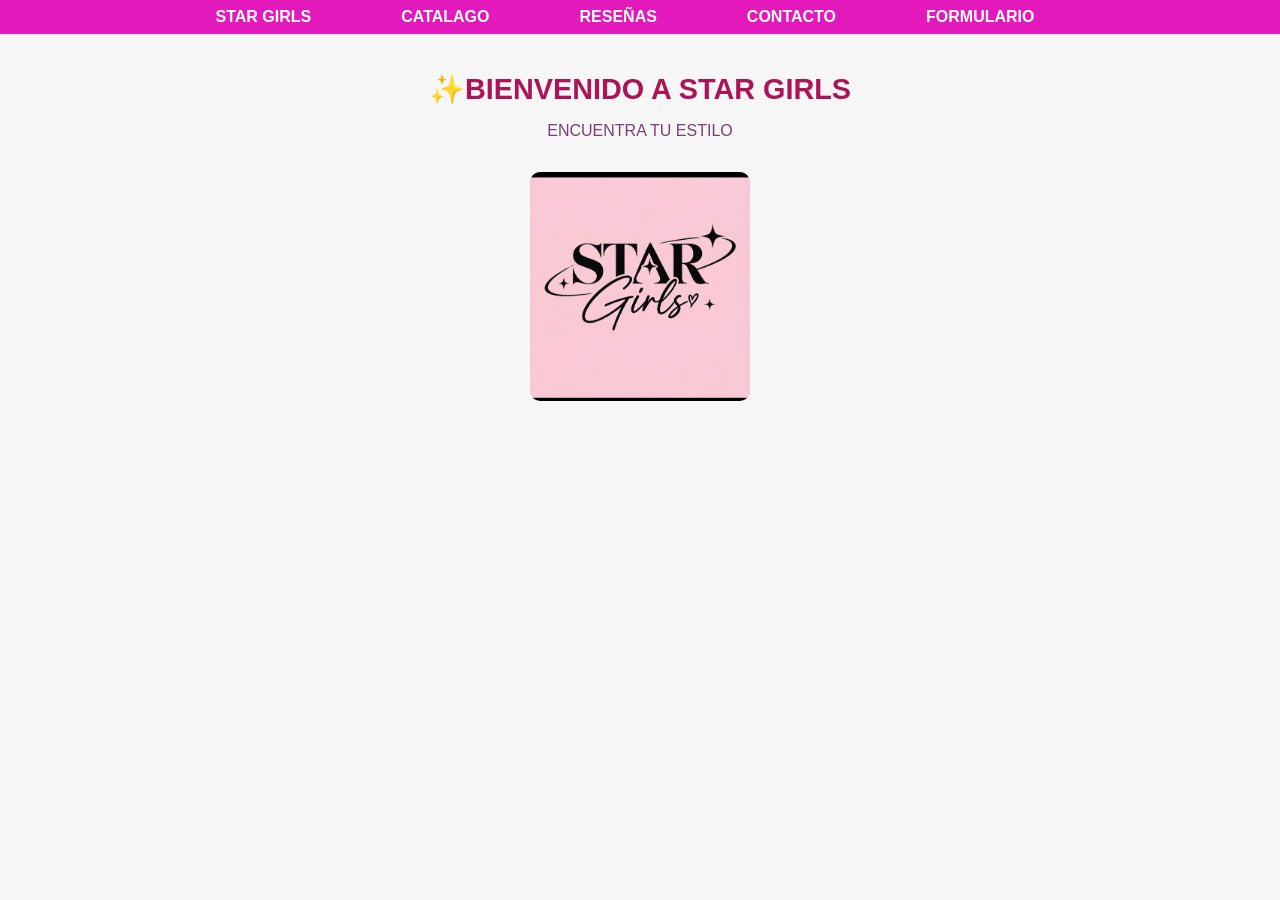
<file: pareja_2parcial/index.html>
<!DOCTYPE html>
<html lang="en">
<head>
    <meta charset="UTF-8">
    <meta name="viewport" content="width=device-width, initial-scale=1.0">
    <title>mi-pagina-web</title>
<link rel="stylesheet" href="estile.css">
    <center>
        <div class="navbar">
            <ul>
                <li><a href="index.html">STAR GIRLS</a><li></li>
                <li><a href="catalogo.html">CATALAGO</a><li></li>
                <li><a href="reseñas.html">RESEÑAS</a><li></li>
                <li><a href="contacto.html">CONTACTO</a><li></li>
                <li><a href="formulario.html">FORMULARIO</a><li></li>  
            </ul>
        </div><br>
    </center>
</head>
<body>
    <center>
        <div class="contenedor">
        <header class="cabecera">
            <h1>✨BIENVENIDO A STAR GIRLS</h1>
            <p>ENCUENTRA TU ESTILO</p>
        </header>
        <div class="galeria"><img src="img32.jpeg" class="estilo1"></div><br><br>
</center>
</body>
</html>
</file>
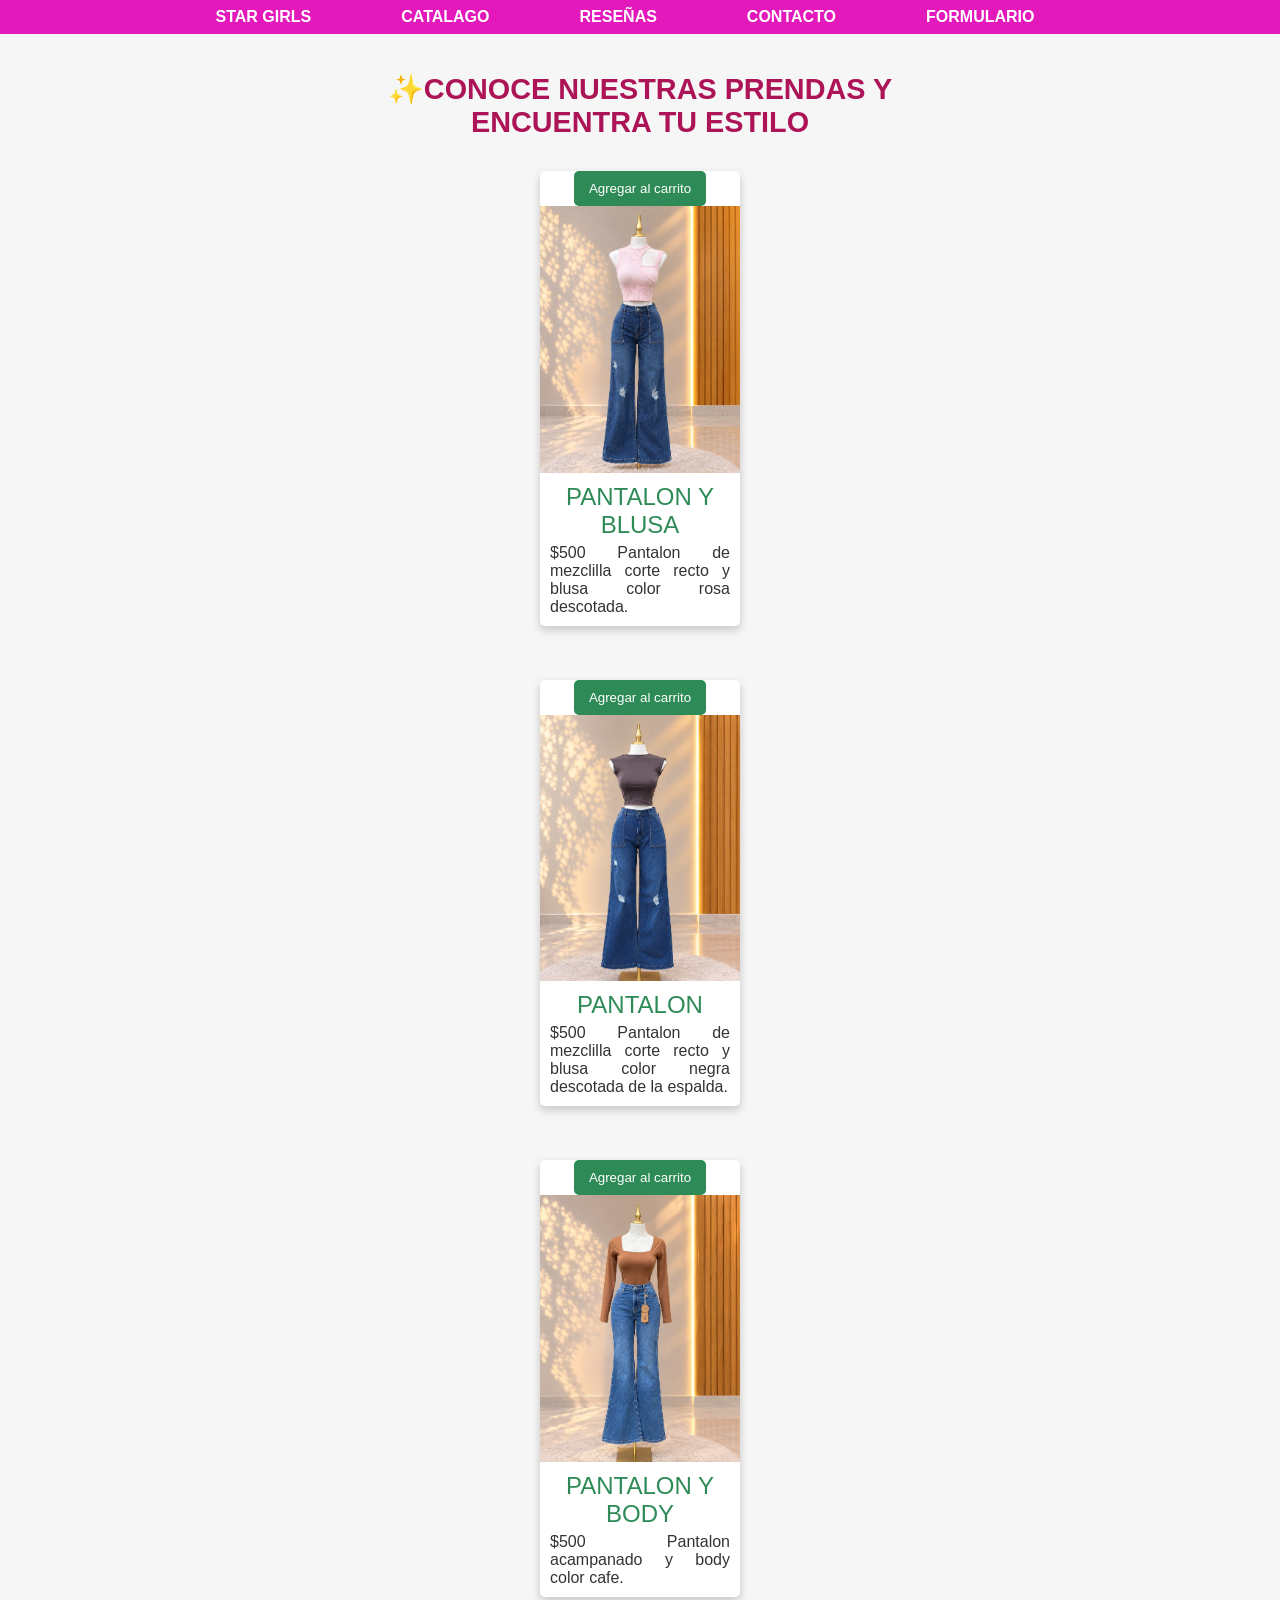
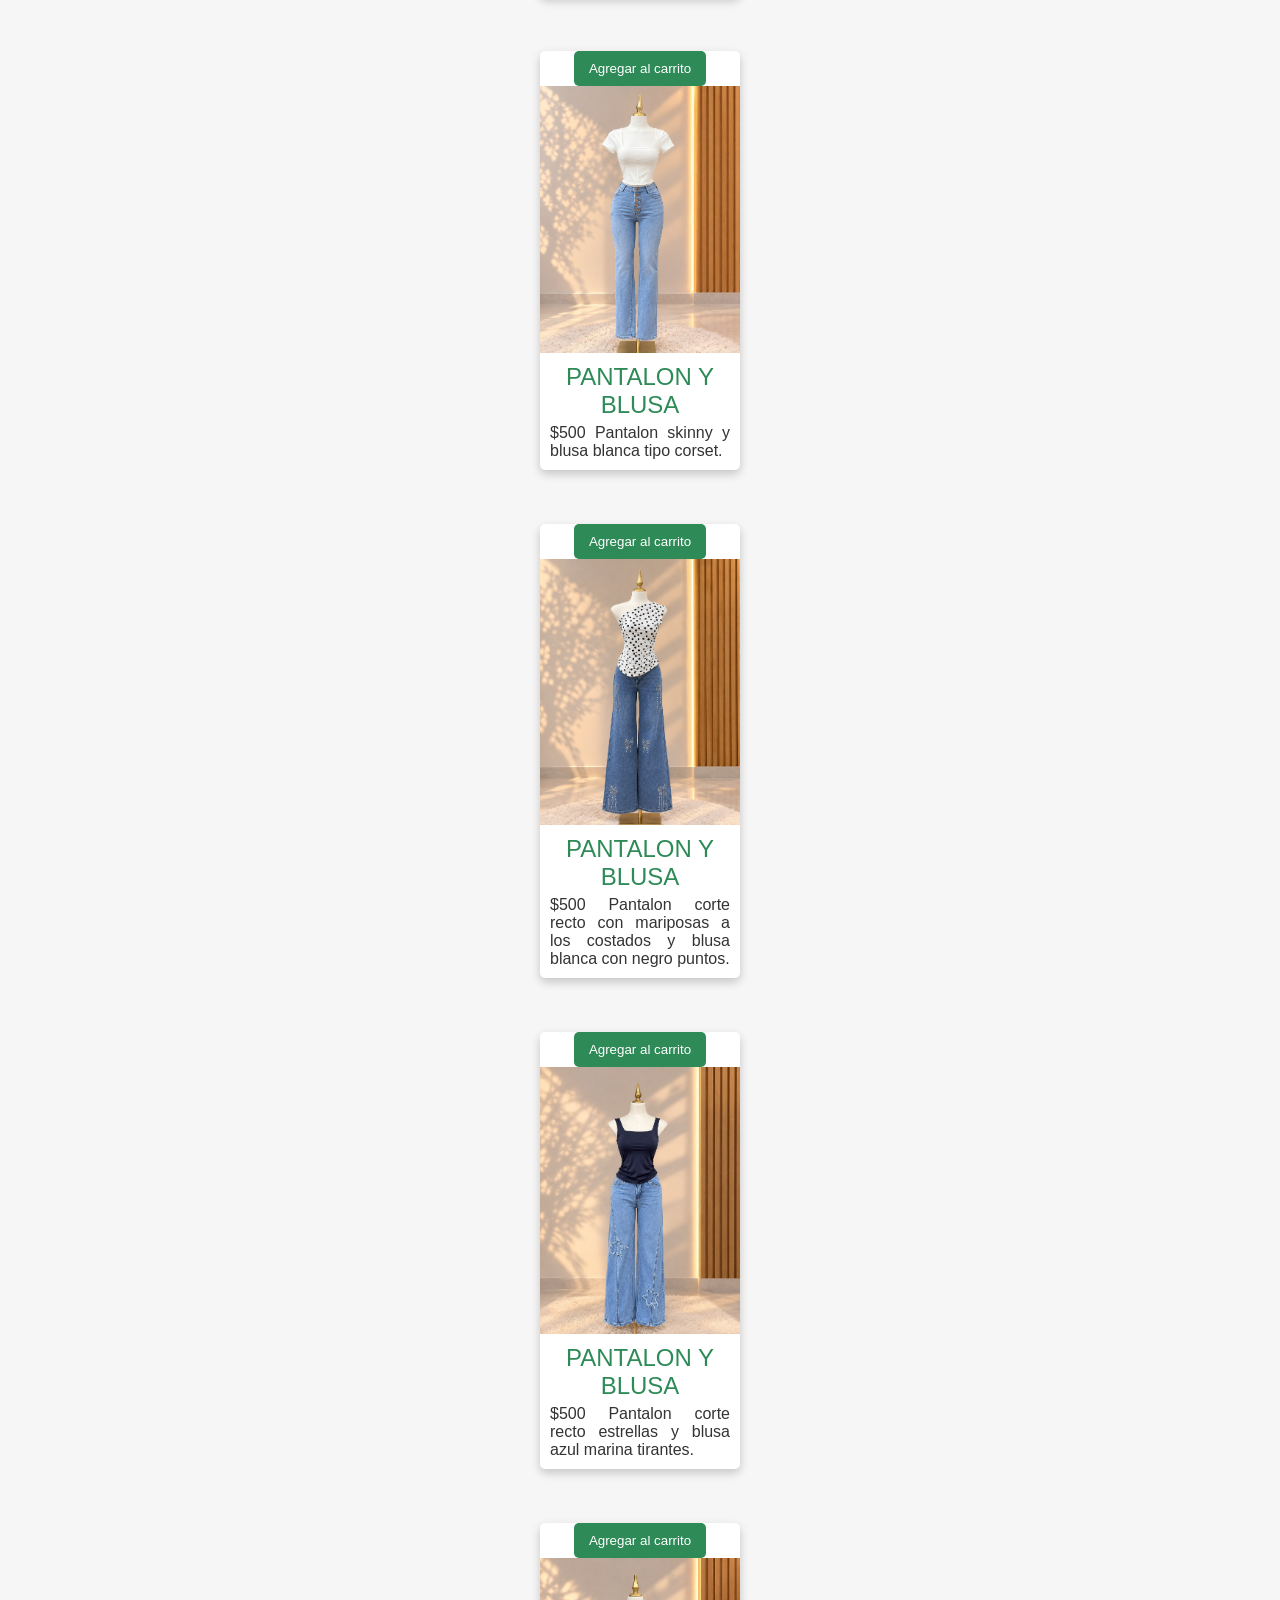
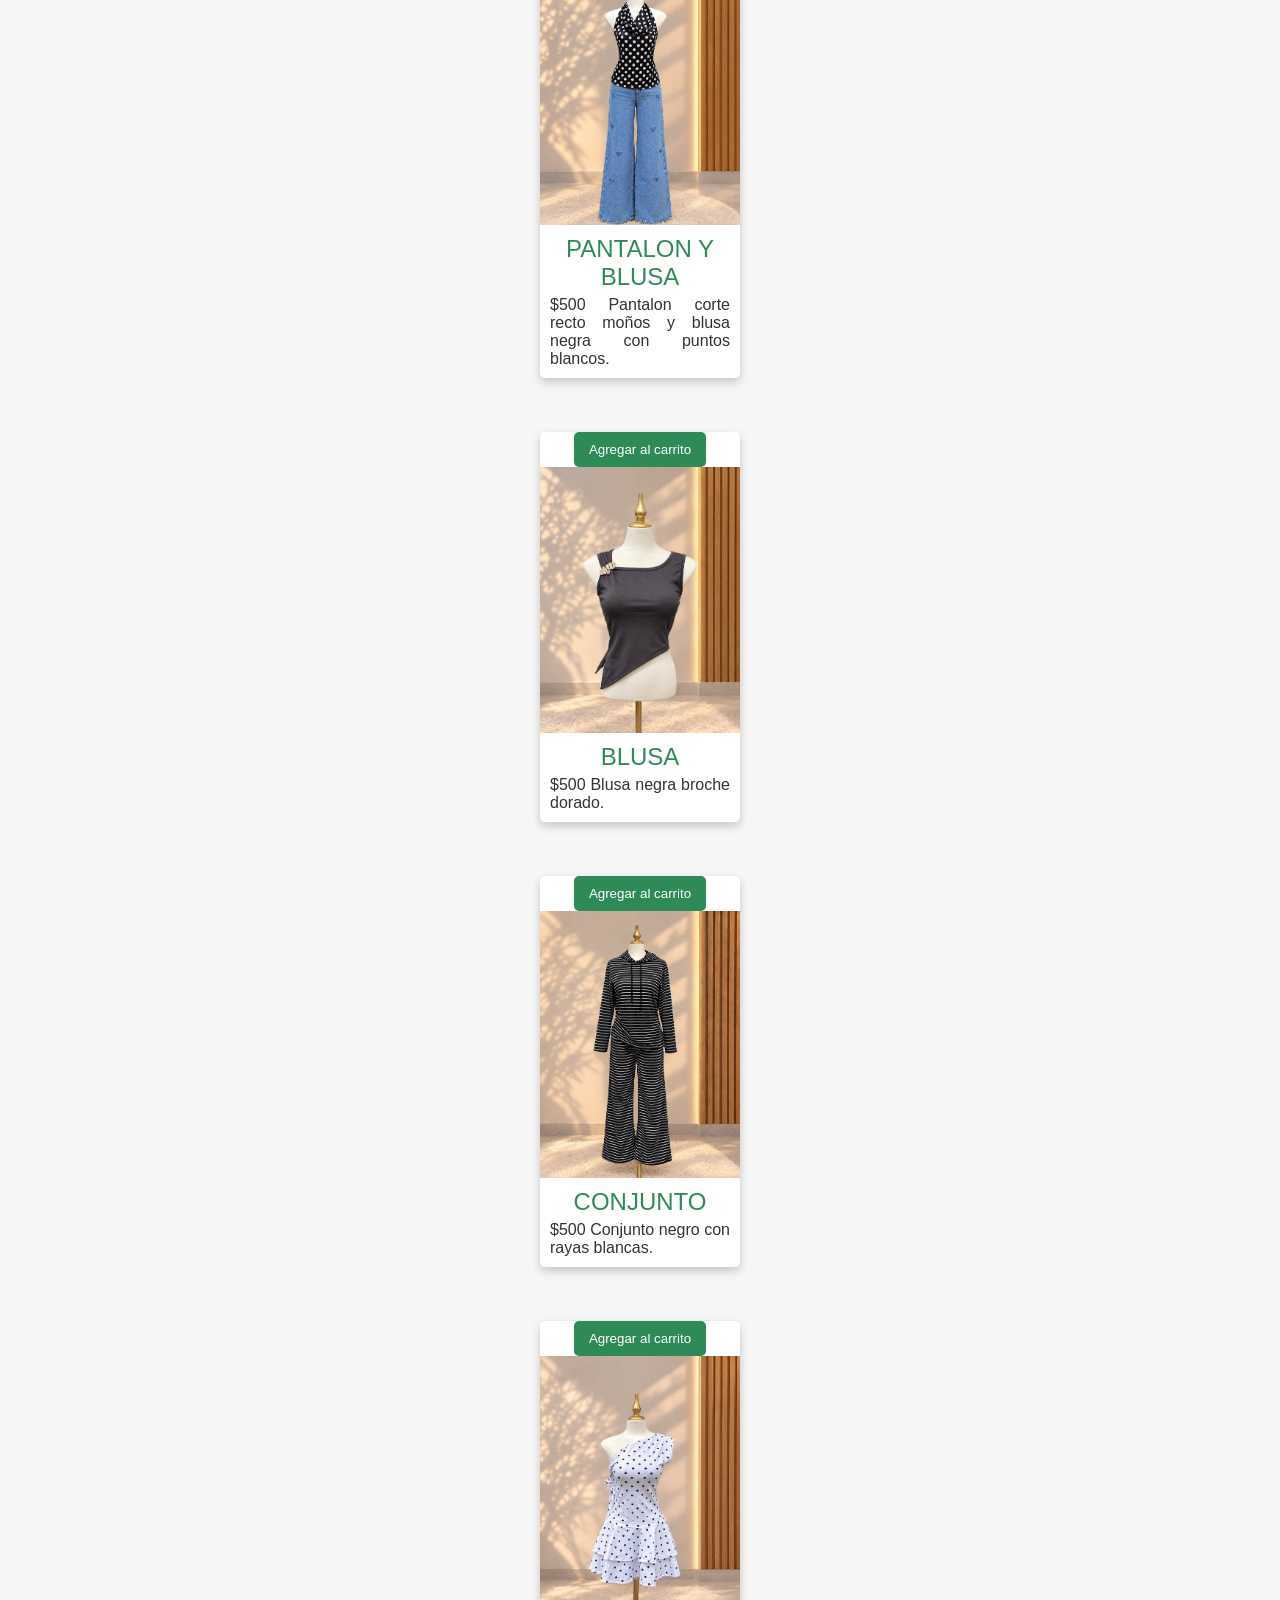
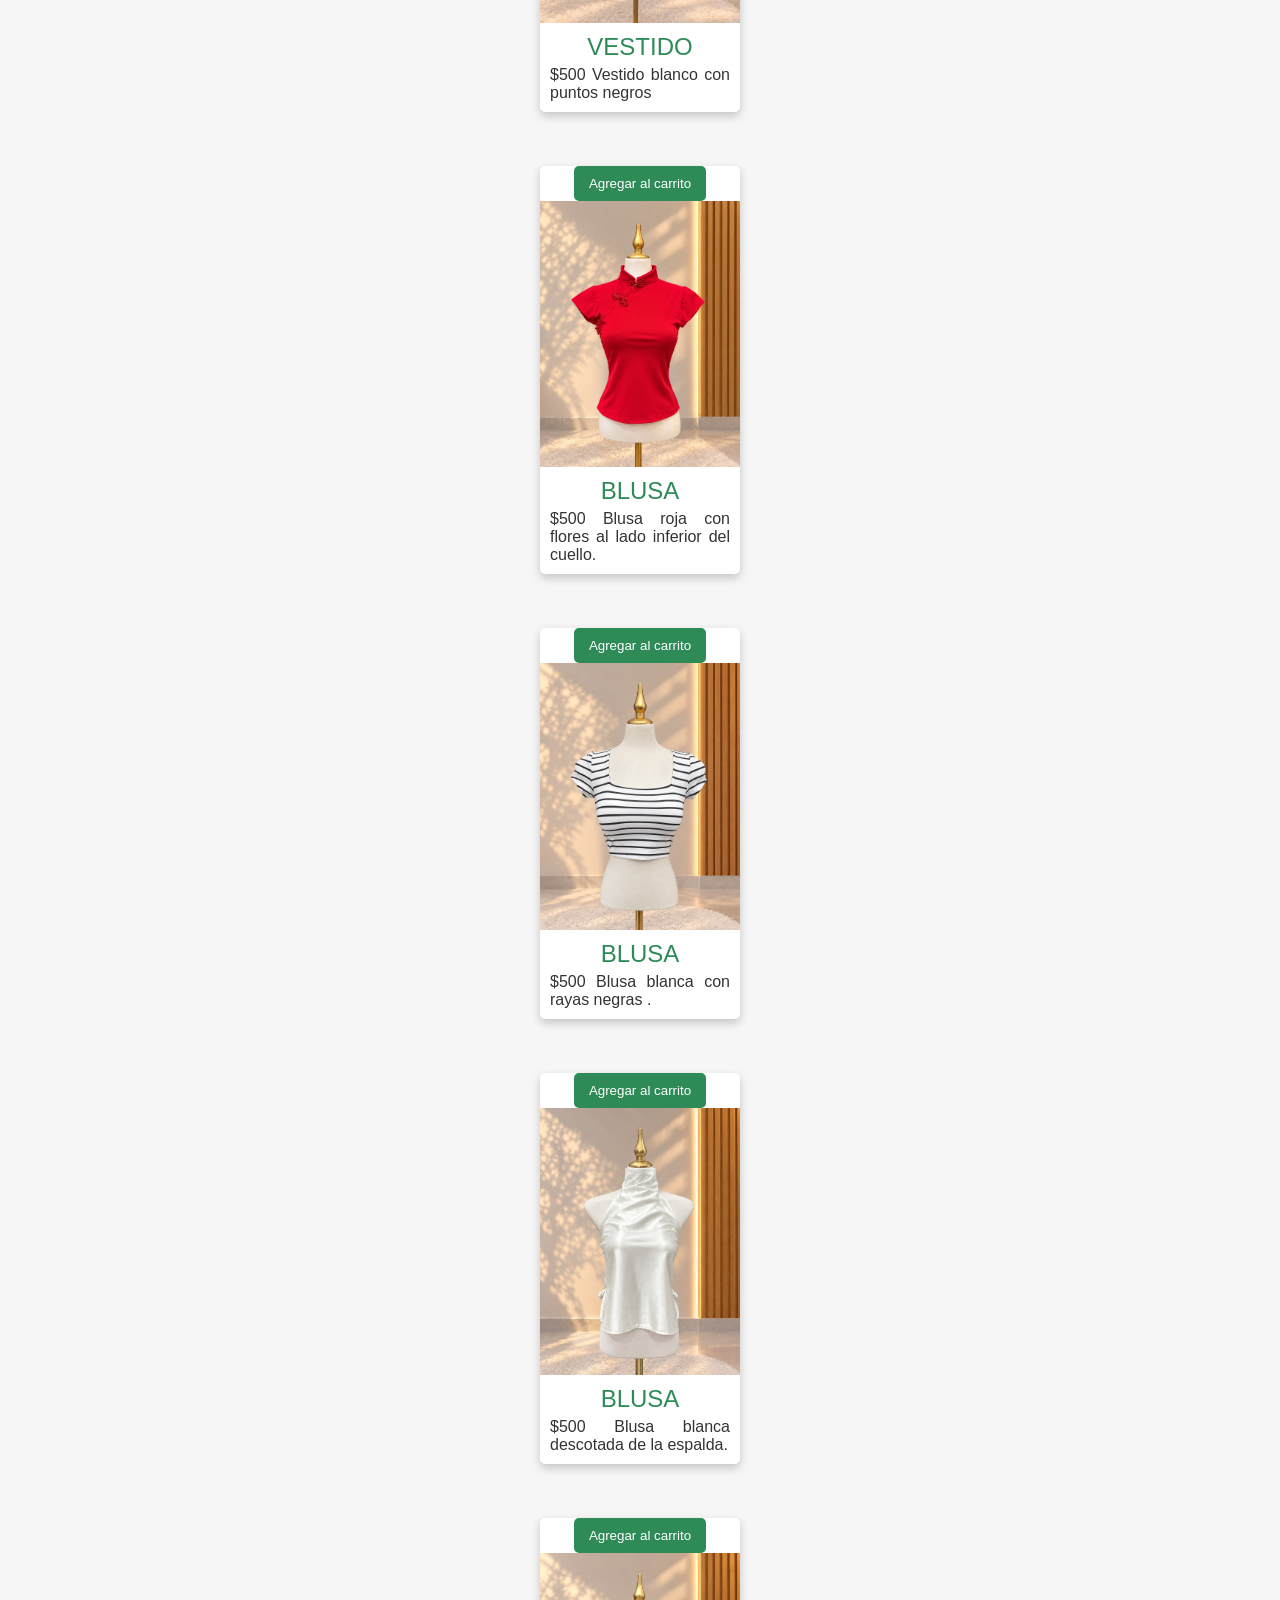
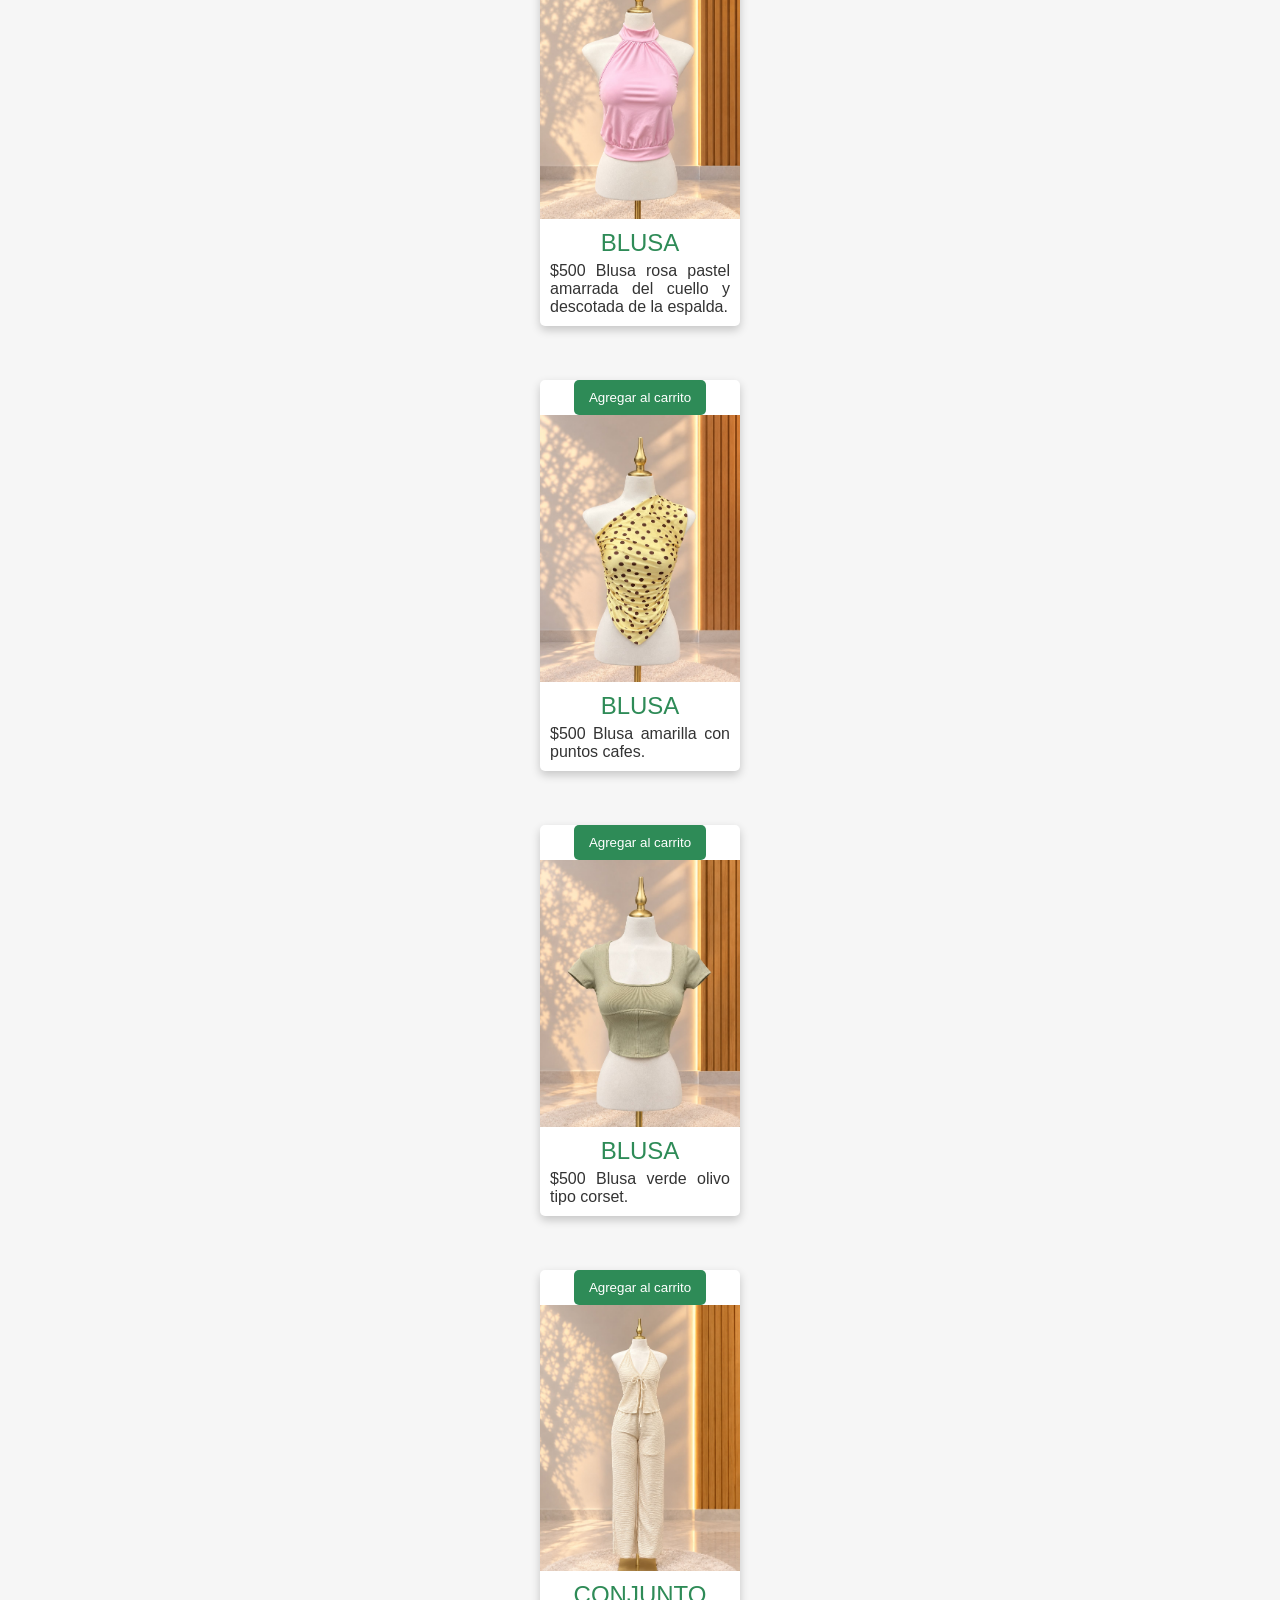
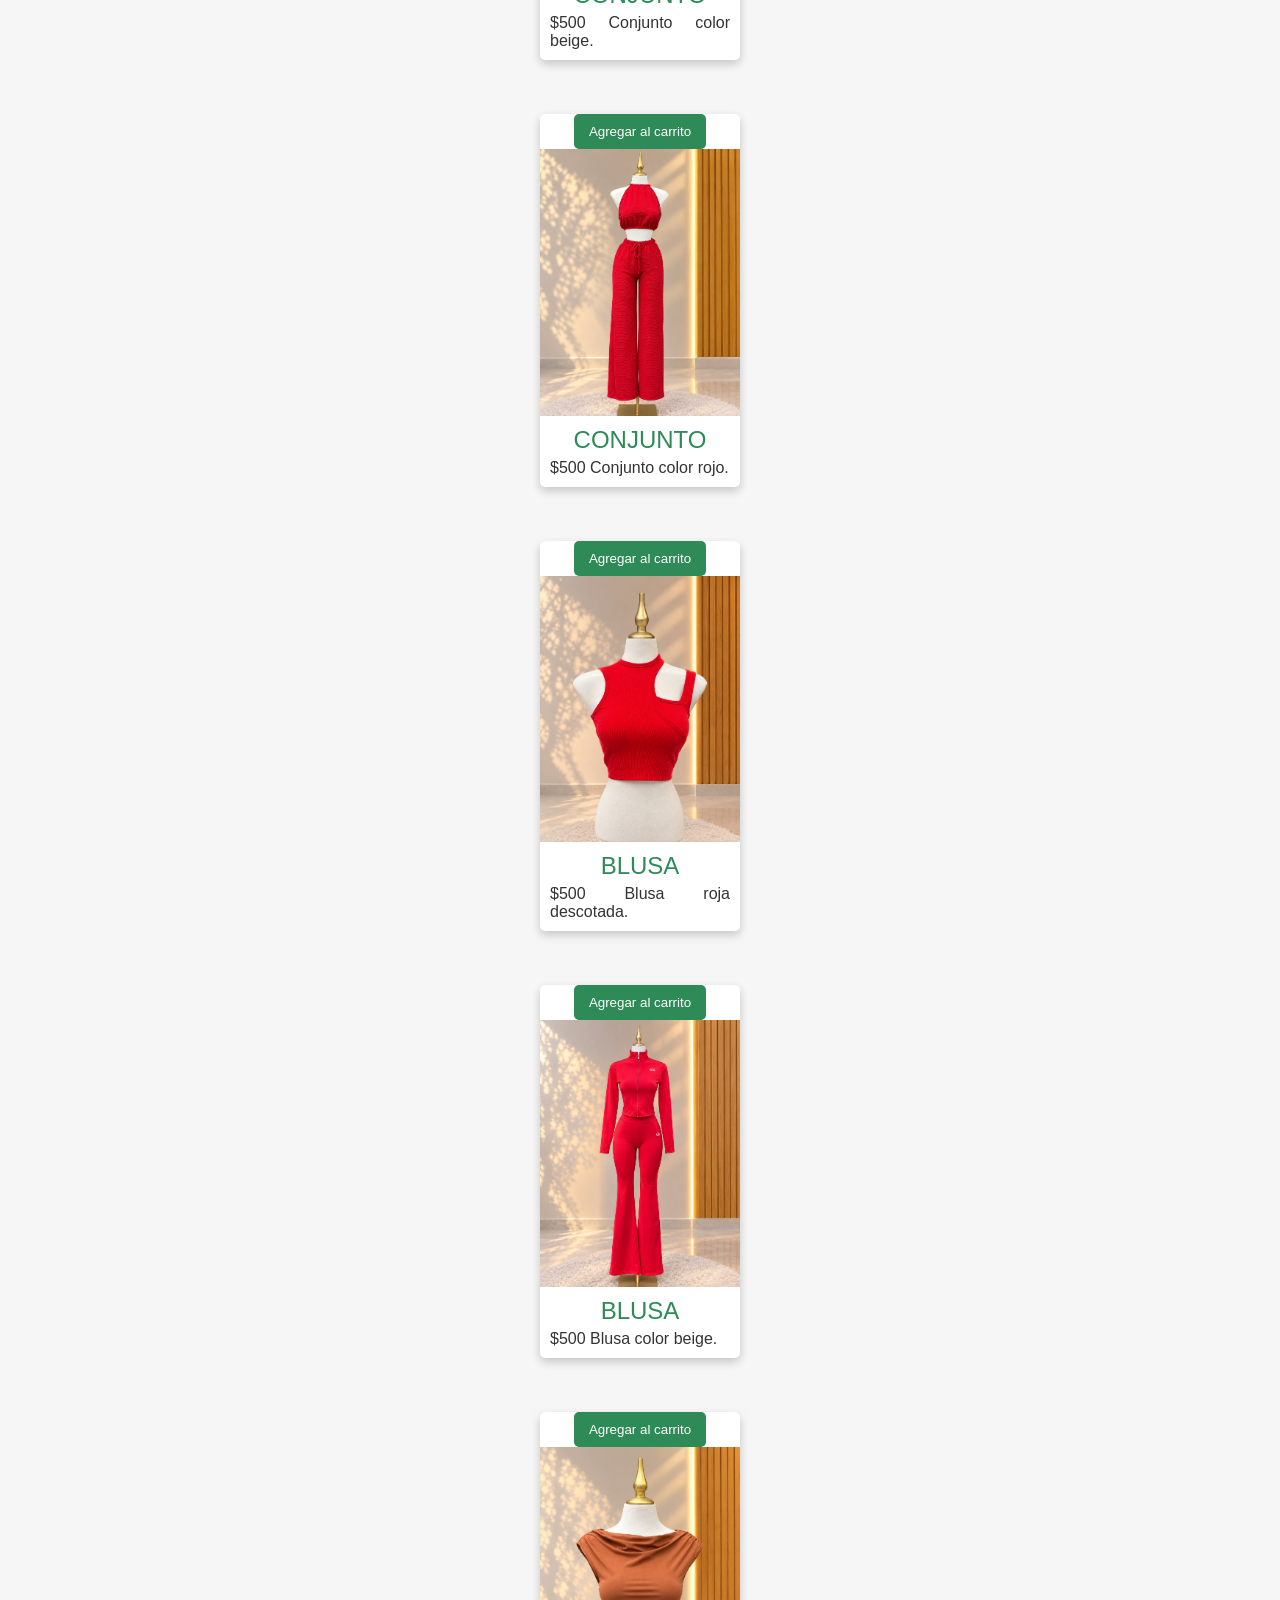
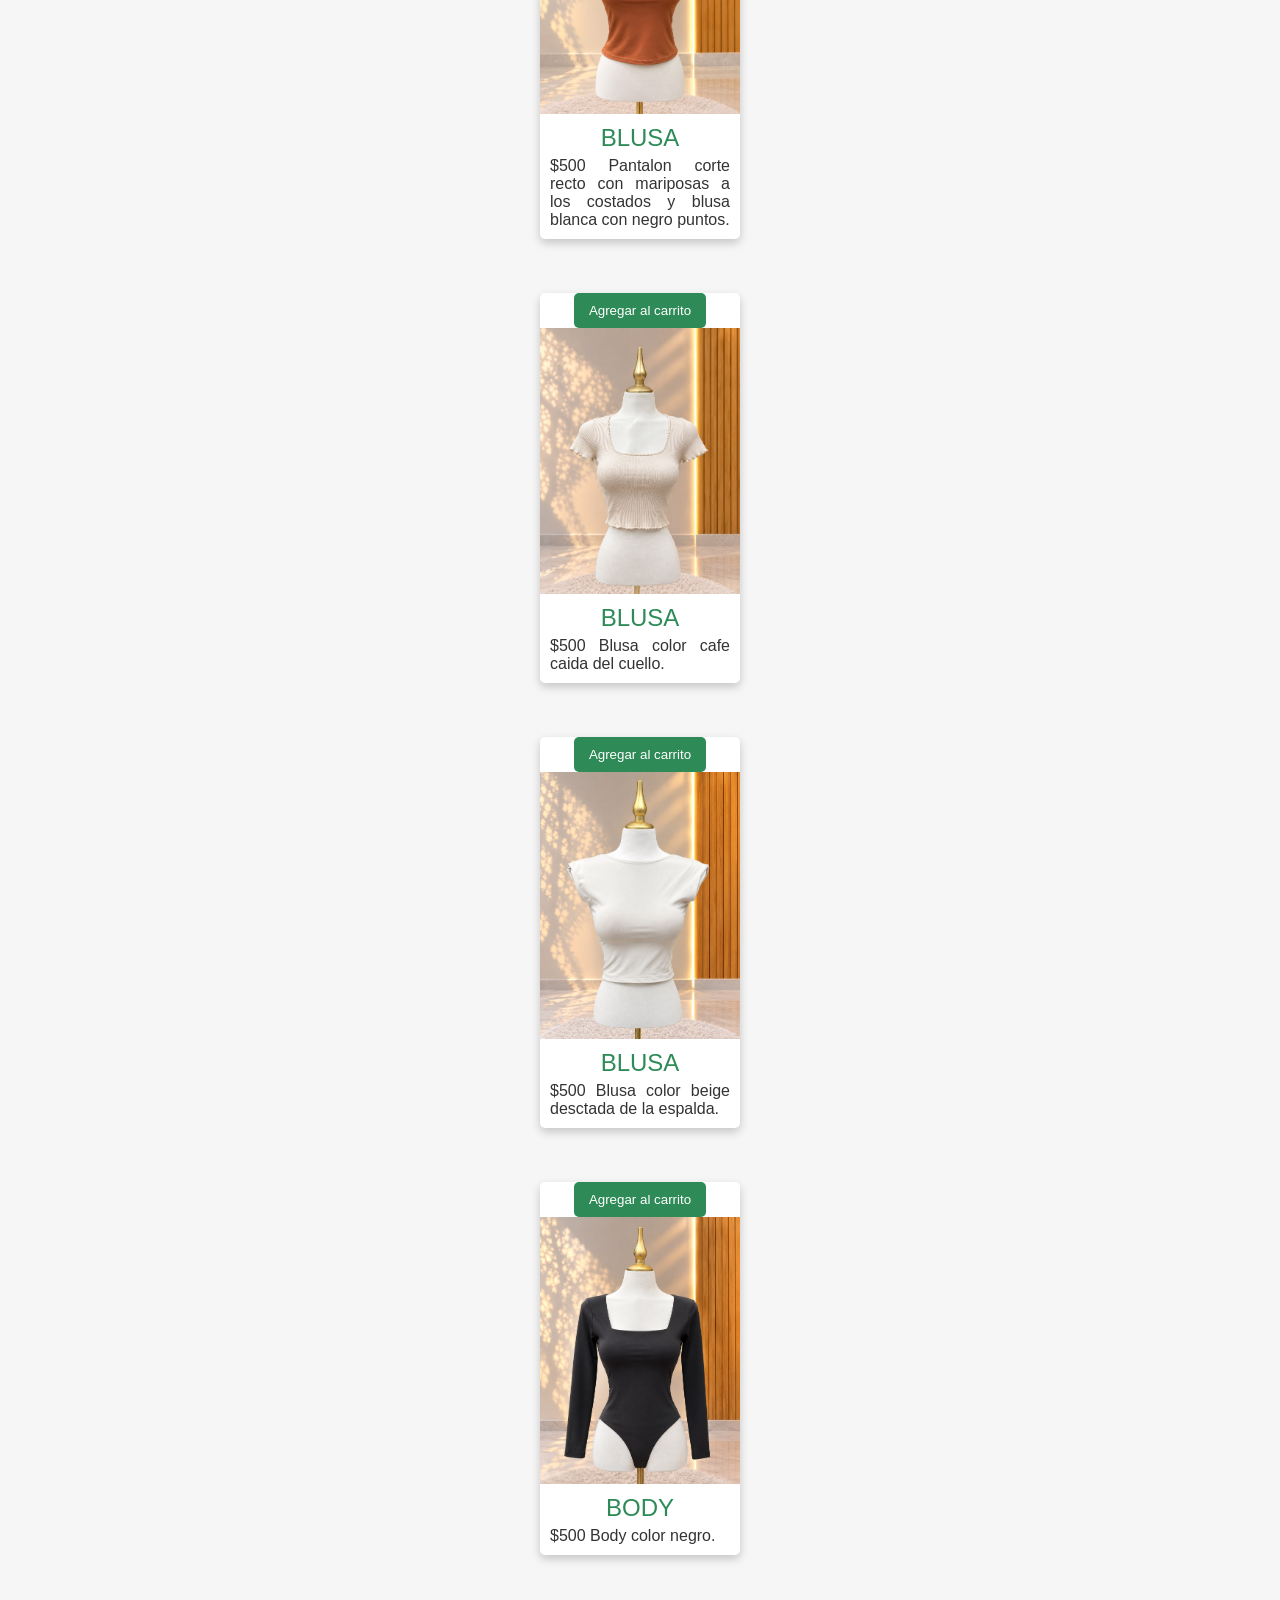
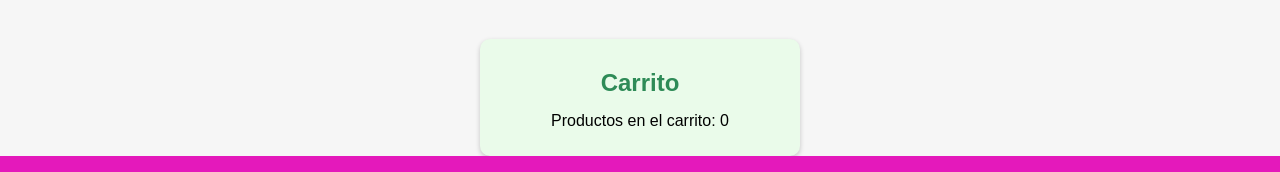
<file: pareja_2parcial/catalogo.html>
<!DOCTYPE html>
<html lang="en">
<head>
    <meta charset="UTF-8">
    <meta name="viewport" content="width=device-width, initial-scale=1.0">
    <title>Document</title>
    <link rel="stylesheet" href="estile.css">
    <center>
        <div class="navbar">
            <ul>
                <li><a href="index.html">STAR GIRLS</a><li></li>
                <li><a href="catalogo.html">CATALAGO</a><li></li>
                <li><a href="reseñas.html">RESEÑAS</a><li></li>
                <li><a href="contacto.html">CONTACTO</a><li></li>
                <li><a href="formulario.html">FORMULARIO</a><li></li>  
            </ul>
        </div><br>
    </center>
</head> 
<body>
    <center>
        <div class="contenedor">
        <header class="cabecera">
            <h1>✨CONOCE NUESTRAS PRENDAS Y ENCUENTRA TU ESTILO</h1>
        </header>
    <div class="card">
    <button class="boton" onclick="agregarAlCarrito('PANTALON Y BLUSA')">Agregar al carrito</button>
    <img src="img1.jpeg" width="100px" height="100px">
    <div class="card-content">
      <div class="card-title">PANTALON Y BLUSA</div>
      <div class="card-description">
        $500
        Pantalon de mezclilla corte recto y blusa color rosa descotada.
      </div>
    </div>
  </div>
  <br><br><br>
  <div class="card">
    <button class="boton" onclick="agregarAlCarrito('PANTALON')">Agregar al carrito</button>
    <img src="img2.jpeg" width="100px" height="100px">
    <div class="card-content">
      <div class="card-title">PANTALON</div>
      <div class="card-description">
        $500
        Pantalon de mezclilla corte recto y blusa color negra descotada de la espalda.
      </div>
    </div>
  </div>
  <br><br><br>
  <div class="card">
    <button class="boton" onclick="agregarAlCarrito('PANTALON Y BODY')">Agregar al carrito</button>
    <img src="img3.jpeg" width="100px" height="100px">
    <div class="card-content">
      <div class="card-title">PANTALON Y BODY</div>
      <div class="card-description">
        $500
         Pantalon acampanado y body color cafe.
      </div>
    </div>
  </div>
  <br><br><br>
  <div class="card">
    <button class="boton" onclick="agregarAlCarrito('PANTALON Y BLUSA')">Agregar al carrito</button>
    <img src="img4.jpeg" width="100px" height="100px">
    <div class="card-content">
      <div class="card-title">PANTALON Y BLUSA</div>
      <div class="card-description">
        $500
       Pantalon skinny y blusa blanca tipo corset.
      </div>
    </div>
  </div>
  <br><br><br> 
  <div class="card">
    <button class="boton" onclick="agregarAlCarrito('PANTALON Y BLUSA')">Agregar al carrito</button>
    <img src="img5.jpeg" width="100px" height="100px">
    <div class="card-content">
      <div class="card-title">PANTALON Y BLUSA</div>
      <div class="card-description">
        $500
        Pantalon corte recto con mariposas a los costados y blusa blanca con negro puntos.
      </div>
    </div>
  </div>
  <br><br><br>
  <div class="card">
    <button class="boton" onclick="agregarAlCarrito('PANTALON Y BLUSA')">Agregar al carrito</button>
    <img src="img6.jpeg" width="100px" height="100px">
    <div class="card-content">
      <div class="card-title">PANTALON Y BLUSA</div>
      <div class="card-description">
        $500
        Pantalon corte recto estrellas y blusa azul marina tirantes.
      </div>
    </div>
  </div>
  <br><br><br>  
  <div class="card">
    <button class="boton" onclick="agregarAlCarrito('PANTALON Y BLUSA')">Agregar al carrito</button>
    <img src="img7.jpeg" width="100px" height="100px">
    <div class="card-content">
      <div class="card-title">PANTALON Y BLUSA</div>
      <div class="card-description">
        $500
        Pantalon corte recto moños y blusa negra con puntos blancos.
      </div>
    </div>
  </div>
  <br><br><br>  
  <div class="card">
    <button class="boton" onclick="agregarAlCarrito('BLUSA')">Agregar al carrito</button>
    <img src="img8.jpeg" width="100px" height="100px">
    <div class="card-content">
      <div class="card-title">BLUSA</div>
      <div class="card-description">
        $500
        Blusa negra broche dorado.
      </div>
    </div>
  </div>
  <br><br><br>  
  <div class="card">
    <button class="boton" onclick="agregarAlCarrito('CONJUNTO')">Agregar al carrito</button>
    <img src="img9.jpeg" width="100px" height="100px">
    <div class="card-content">
      <div class="card-title">CONJUNTO</div>
      <div class="card-description">
        $500
        Conjunto negro con rayas blancas.
      </div>
    </div>
  </div>
  <br><br><br>  
  <div class="card">
    <button class="boton" onclick="agregarAlCarrito('VESTIDO')">Agregar al carrito</button>
    <img src="img10.jpeg" width="100px" height="100px">
    <div class="card-content">
      <div class="card-title">VESTIDO</div>
      <div class="card-description">
        $500
        Vestido blanco con puntos negros
      </div>
    </div>
  </div>
  <br><br><br>  
  <div class="card">
    <button class="boton" onclick="agregarAlCarrito('BLUSA')">Agregar al carrito</button>
    <img src="img11.jpeg" width="100px" height="100px">
    <div class="card-content">
      <div class="card-title">BLUSA</div>
      <div class="card-description">
        $500
        Blusa roja con flores al lado inferior del cuello.
      </div>
    </div>
  </div>
  <br><br><br>  
  <div class="card">
    <button class="boton" onclick="agregarAlCarrito('BLUSA')">Agregar al carrito</button>
    <img src="img12.jpeg" width="100px" height="100px">
    <div class="card-content">
      <div class="card-title">BLUSA</div>
      <div class="card-description">
        $500
        Blusa blanca con rayas negras .
      </div>
    </div>
  </div>
  <br><br><br>  
  <div class="card">
    <button class="boton" onclick="agregarAlCarrito('BLUSA')">Agregar al carrito</button>
    <img src="img13.jpeg" width="100px" height="100px">
    <div class="card-content">
      <div class="card-title">BLUSA</div>
      <div class="card-description">
        $500
        Blusa blanca descotada de la espalda.
      </div>
    </div>
  </div>
  <br><br><br>  
  <div class="card">
    <button class="boton" onclick="agregarAlCarrito('BLUSA')">Agregar al carrito</button>
    <img src="img14.jpeg" width="100px" height="100px">
    <div class="card-content">
      <div class="card-title">BLUSA</div>
      <div class="card-description">
        $500
        Blusa rosa pastel amarrada del cuello y descotada de la espalda.
      </div>
    </div>
  </div>
  <br><br><br>  
  <div class="card">
    <button class="boton" onclick="agregarAlCarrito('BLUSA')">Agregar al carrito</button>
    <img src="img15.jpeg" width="100px" height="100px">
    <div class="card-content">
      <div class="card-title">BLUSA</div>
      <div class="card-description">
        $500
        Blusa amarilla con puntos cafes.
      </div>
    </div>
  </div>
  <br><br><br>  
  <div class="card">
    <button class="boton" onclick="agregarAlCarrito('BLUSA')">Agregar al carrito</button>
    <img src="img16.jpeg" width="100px" height="100px">
    <div class="card-content">
      <div class="card-title">BLUSA</div>
      <div class="card-description">
        $500
        Blusa verde olivo tipo corset.
      </div>
    </div>
  </div>
  <br><br><br>  
  <div class="card">
    <button class="boton" onclick="agregarAlCarrito('CONJUNTO')">Agregar al carrito</button>
    <img src="img17.jpeg" width="100px" height="100px">
    <div class="card-content">
      <div class="card-title">CONJUNTO</div>
      <div class="card-description">
        $500
        Conjunto color beige.
      </div>
    </div>
  </div>
  <br><br><br>  
  <div class="card">
    <button class="boton" onclick="agregarAlCarrito('CONJUNTO')">Agregar al carrito</button>
    <img src="img18.jpeg" width="100px" height="100px">
    <div class="card-content">
      <div class="card-title">CONJUNTO</div>
      <div class="card-description">
        $500
        Conjunto color rojo.
      </div>
    </div>
  </div>
  <br><br><br>  
  <div class="card">
    <button class="boton" onclick="agregarAlCarrito('BLUSA')">Agregar al carrito</button>
    <img src="img19.jpeg" width="100px" height="100px">
    <div class="card-content">
      <div class="card-title">BLUSA</div>
      <div class="card-description">
        $500
        Blusa roja descotada.
      </div>
    </div>
  </div>
  <br><br><br>  
  <div class="card">
    <button class="boton" onclick="agregarAlCarrito('BLUSA')">Agregar al carrito</button>
    <img src="img20.jpeg" width="100px" height="100px">
    <div class="card-content">
      <div class="card-title"> BLUSA</div>
      <div class="card-description">
        $500
        Blusa color beige.
      </div>
    </div>
  </div>
  <br><br><br>  
  <div class="card">
    <button class="boton" onclick="agregarAlCarrito('BLUSA')">Agregar al carrito</button>
    <img src="img21.jpeg" width="100px" height="100px">
    <div class="card-content">
      <div class="card-title">BLUSA</div>
      <div class="card-description">
        $500
        Pantalon corte recto con mariposas a los costados y blusa blanca con negro puntos.
      </div>
    </div>
  </div>
  <br><br><br>  
  <div class="card">
    <button class="boton" onclick="agregarAlCarrito('BLUSA')">Agregar al carrito</button>
    <img src="img22.jpeg" width="100px" height="100px">
    <div class="card-content">
      <div class="card-title">BLUSA</div>
      <div class="card-description">
        $500
        Blusa color cafe caida del cuello.
      </div>
    </div>
  </div>
  <br><br><br>  
  <div class="card">
    <button class="boton" onclick="agregarAlCarrito('BLUSA')">Agregar al carrito</button>
    <img src="img23.jpeg" width="100px" height="100px">
    <div class="card-content">
      <div class="card-title">BLUSA</div>
      <div class="card-description">
        $500
        Blusa color beige desctada de la espalda.
      </div>
    </div>
  </div>
  <br><br><br>  
  <div class="card">
    <button class="boton" onclick="agregarAlCarrito('BODY')">Agregar al carrito</button>
    <img src="img24.jpeg" width="100px" height="100px">
    <div class="card-content">
      <div class="card-title">BODY</div>
      <div class="card-description">
        $500
        Body color negro.
      </div>
    </div>
  </div>
  <br><br><br>
    </div>
    </center>
    <div class="carrito">
    <h2>Carrito</h2>
    <div class="contador">Productos en el carrito: <span id="cantidad">0</span></div>
    <ul id="listaCarrito"></ul>
  </div>
  <div class="navbar"> 
   <footer>
    <span id="contador"></span>
  </footer>
  <main>
     <script>
    let cantidad = 0;
    const listaCarrito = document.getElementById("listaCarrito");
    const cantidadSpan = document.getElementById("cantidad");

    function agregarAlCarrito(producto) {
      cantidad++;
      cantidadSpan.textContent = cantidad;

      const li = document.createElement("li");
      li.textContent = producto;
      listaCarrito.appendChild(li);
    }
    </script>
  </main>
</body>
</html>
</file>
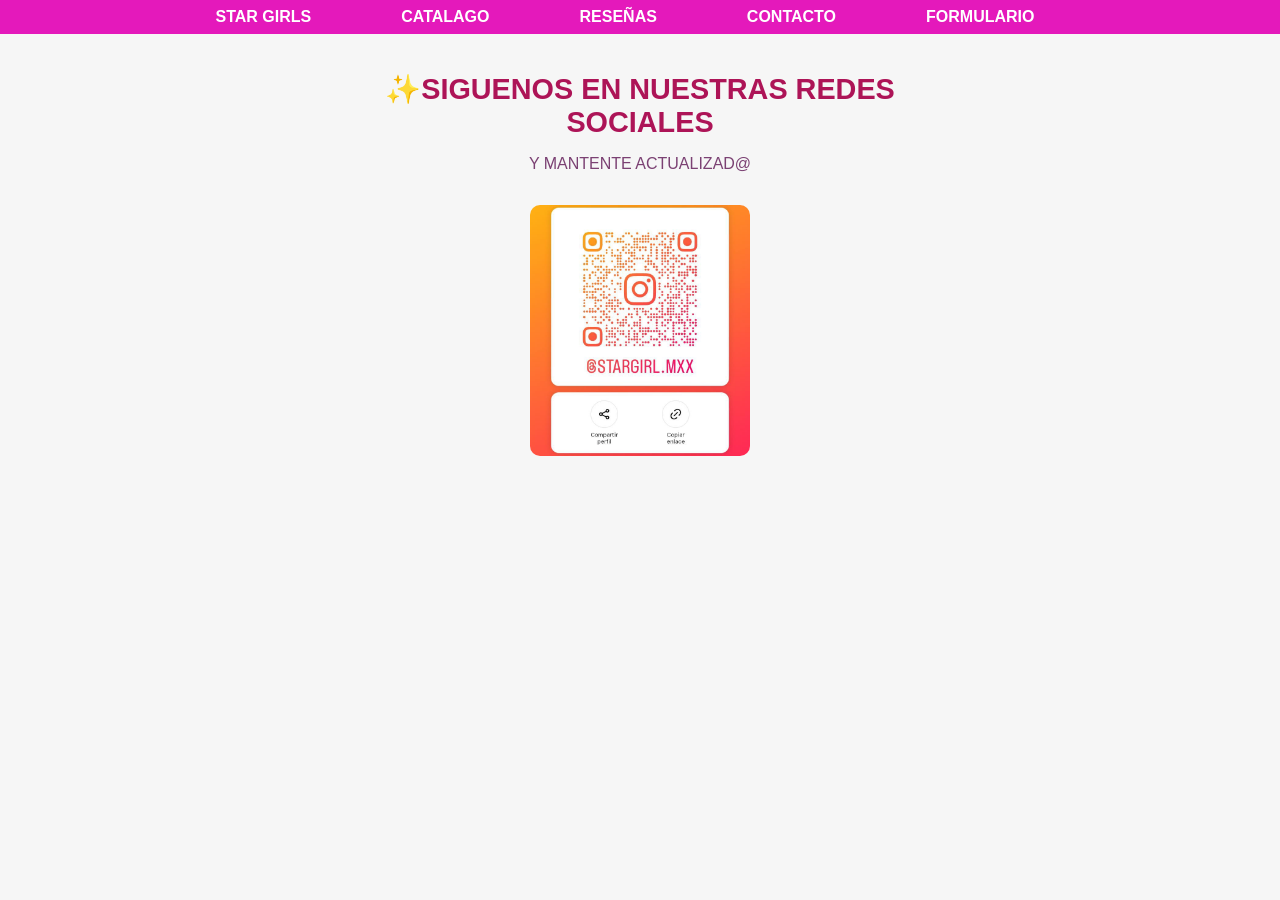
<file: pareja_2parcial/contacto.html>
<!DOCTYPE html>
<html lang="en">
<head>
    <meta charset="UTF-8">
    <meta name="viewport" content="width=device-width, initial-scale=1.0">
    <title>Document</title>
<link rel="stylesheet" href="estile.css">
    <center>
        <div class="navbar">
            <ul>
                <li><a href="index.html">STAR GIRLS</a><li></li>
                <li><a href="catalogo.html">CATALAGO</a><li></li>
                <li><a href="reseñas.html">RESEÑAS</a><li></li>
                <li><a href="contacto.html">CONTACTO</a><li></li>
                <li><a href="formulario.html">FORMULARIO</a><li></li>  
            </ul>
        </div><br>
    </center>
</head>
<body>
    <center>
    <div class="contenedor">
        <header class="cabecera">
            <h1>✨SIGUENOS EN NUESTRAS REDES SOCIALES</h1>
            <p>Y MANTENTE ACTUALIZAD@</p>
        </header>
        <div class="galeria"><img src="img31.jpeg" class="estilo1"></div><br><br>
</center>
</body>
</html>
</file>
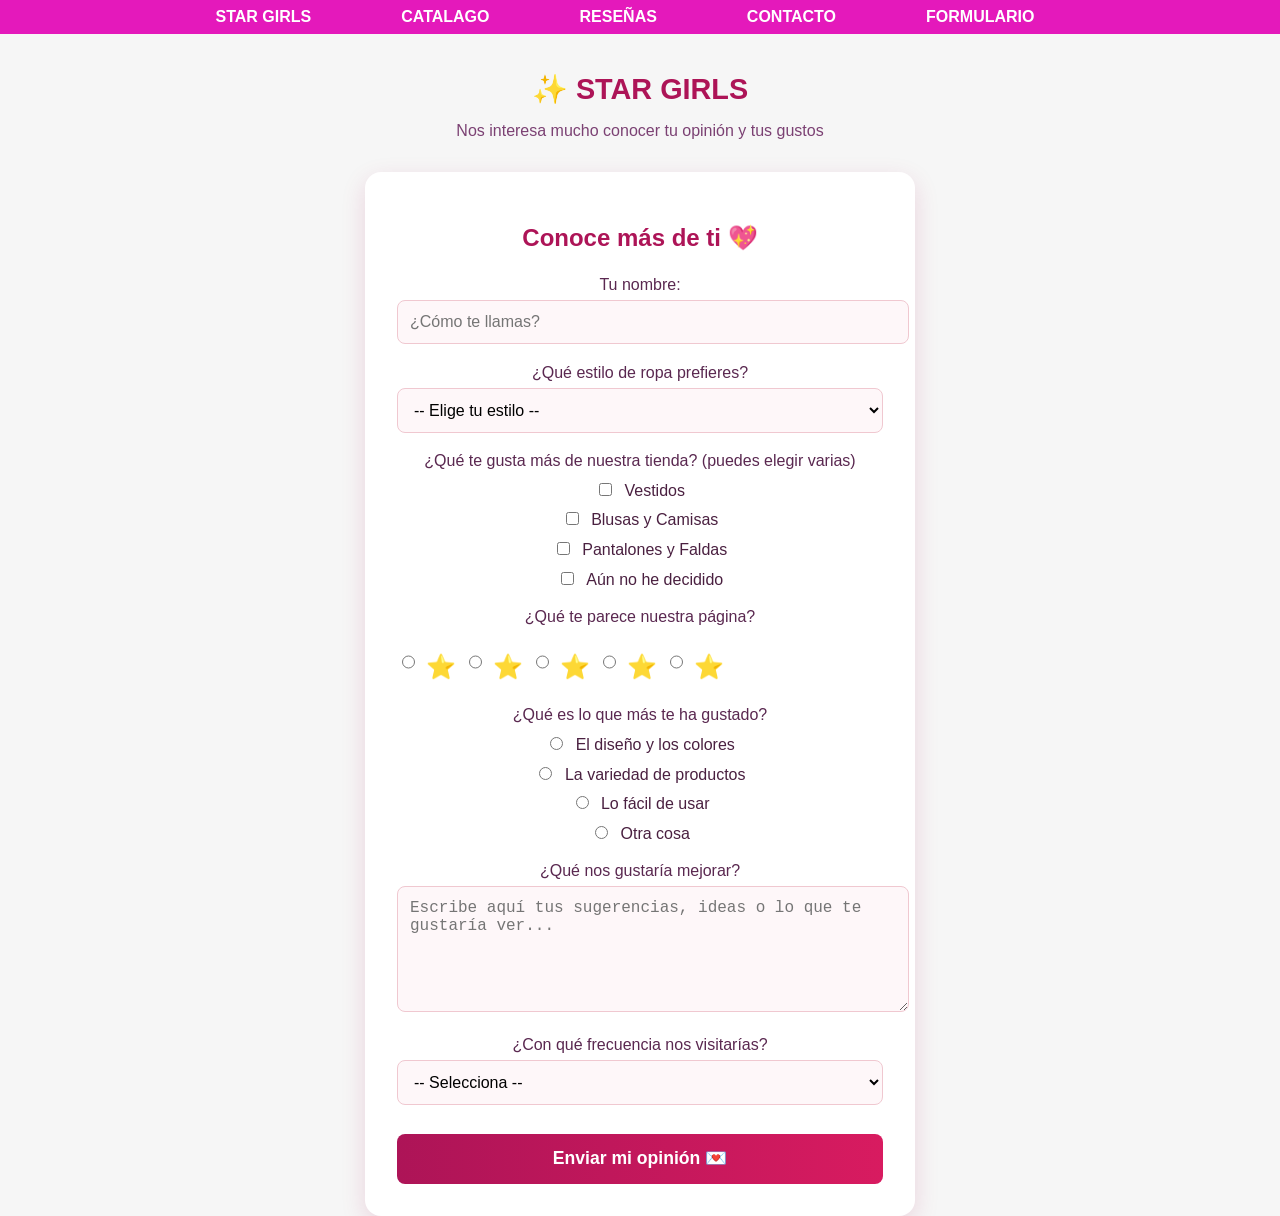
<file: pareja_2parcial/formulario.html>
<!DOCTYPE html>
<html lang="en">
<head>
    <meta charset="UTF-8">
    <meta name="viewport" content="width=device-width, initial-scale=1.0">
    <title>Document</title>
<link rel="stylesheet" href="estile.css">
    <center>
        <div class="navbar">
            <ul>
                <li><a href="index.html">STAR GIRLS</a><li></li>
                <li><a href="catalogo.html">CATALAGO</a><li></li>
                <li><a href="reseñas.html">RESEÑAS</a><li></li>
                <li><a href="contacto.html">CONTACTO</a><li></li>
                <li><a href="formulario.html">FORMULARIO</a><li></li>  
            </ul>
        </div><br>
    </center>
</head>
<body>
    <center>
    <div class="contenedor">
        <header class="cabecera">
            <h1>✨ STAR GIRLS</h1>
            <p>Nos interesa mucho conocer tu opinión y tus gustos</p>
        </header>

        <form method="POST" action="#">
            <h2>Conoce más de ti 💖</h2>
            <label for="nombre">Tu nombre:</label>
            <input type="text" id="nombre" name="nombre" placeholder="¿Cómo te llamas?" required>
            <label>¿Qué estilo de ropa prefieres?</label>
            <select id="estilo" name="estilo">
                <option value="">-- Elige tu estilo --</option>
                <option value="clasico">Clásico y elegante</option>
                <option value="casual">Casual y cómodo</option>
                <option value="moderno">Moderno y tendencia</option>
                <option value="romantico">Romántico y femenino</option>
                <option value="deportivo">Deportivo</option>
            </select>
            <label>¿Qué te gusta más de nuestra tienda? (puedes elegir varias)</label>
            <div class="opcion">
                <input type="checkbox" id="vestidos" name="gustos" value="vestidos">
                <label for="vestidos">Vestidos</label>
            </div>
            <div class="opcion">
                <input type="checkbox" id="blusas" name="gustos" value="blusas">
                <label for="blusas">Blusas y Camisas</label>
            </div>
            <div class="opcion">
                <input type="checkbox" id="pantalones" name="gustos" value="pantalones">
                <label for="pantalones">Pantalones y Faldas</label>
            </div>
            <div class="opcion">
                <input type="checkbox" id="nada" name="gustos" value="aun_no_se">
                <label for="nada">Aún no he decidido</label>
            </div>
            <label>¿Qué te parece nuestra página?</label>
            <div class="estrellas">
                <input type="radio" id="estrella1" name="calificacion" value="1">
                <label for="estrella1">⭐</label>
                <input type="radio" id="estrella2" name="calificacion" value="2">
                <label for="estrella2">⭐</label>
                <input type="radio" id="estrella3" name="calificacion" value="3">
                <label for="estrella3">⭐</label>
                <input type="radio" id="estrella4" name="calificacion" value="4">
                <label for="estrella4">⭐</label>
                <input type="radio" id="estrella5" name="calificacion" value="5">
                <label for="estrella5">⭐</label>
            </div>
            <label>¿Qué es lo que más te ha gustado?</label>
            <div class="opcion">
                <input type="radio" id="diseno" name="gusta" value="diseno">
                <label for="diseno">El diseño y los colores</label>
            </div>
            <div class="opcion">
                <input type="radio" id="productos" name="gusta" value="productos">
                <label for="productos">La variedad de productos</label>
            </div>
            <div class="opcion">
                <input type="radio" id="facilidad" name="gusta" value="facilidad">
                <label for="facilidad">Lo fácil de usar</label>
            </div>
            <div class="opcion">
                <input type="radio" id="otro" name="gusta" value="otro">
                <label for="otro">Otra cosa</label>
            </div>
            <label>¿Qué nos gustaría mejorar?</label>
            <textarea id="mejoras" name="mejoras" placeholder="Escribe aquí tus sugerencias, ideas o lo que te gustaría ver..."></textarea>
            <label>¿Con qué frecuencia nos visitarías?</label>
            <select id="frecuencia" name="frecuencia">
                <option value="">-- Selecciona --</option>
                <option value="semanal">Cada semana</option>
                <option value="quincenal">Cada quince días</option>
                <option value="mensual">Una vez al mes</option>
                <option value="ocasional">Solo cuando busco algo específico</option>
            </select>

            <button type="submit" class="boton-enviar">Enviar mi opinión 💌</button>
        </form>
    </div>

    <script>
        const form = document.querySelector('form');
        form.addEventListener('submit', function(e) {
            e.preventDefault();
            const nombre = document.getElementById('nombre').value;
            alert(`¡Gracias por participar, ${nombre}! 💖\nTus gustos y opinión nos ayudarán a mejorar mucho.`);
            form.reset();
        });
    </script>
</center>
</body>
</html>
</file>
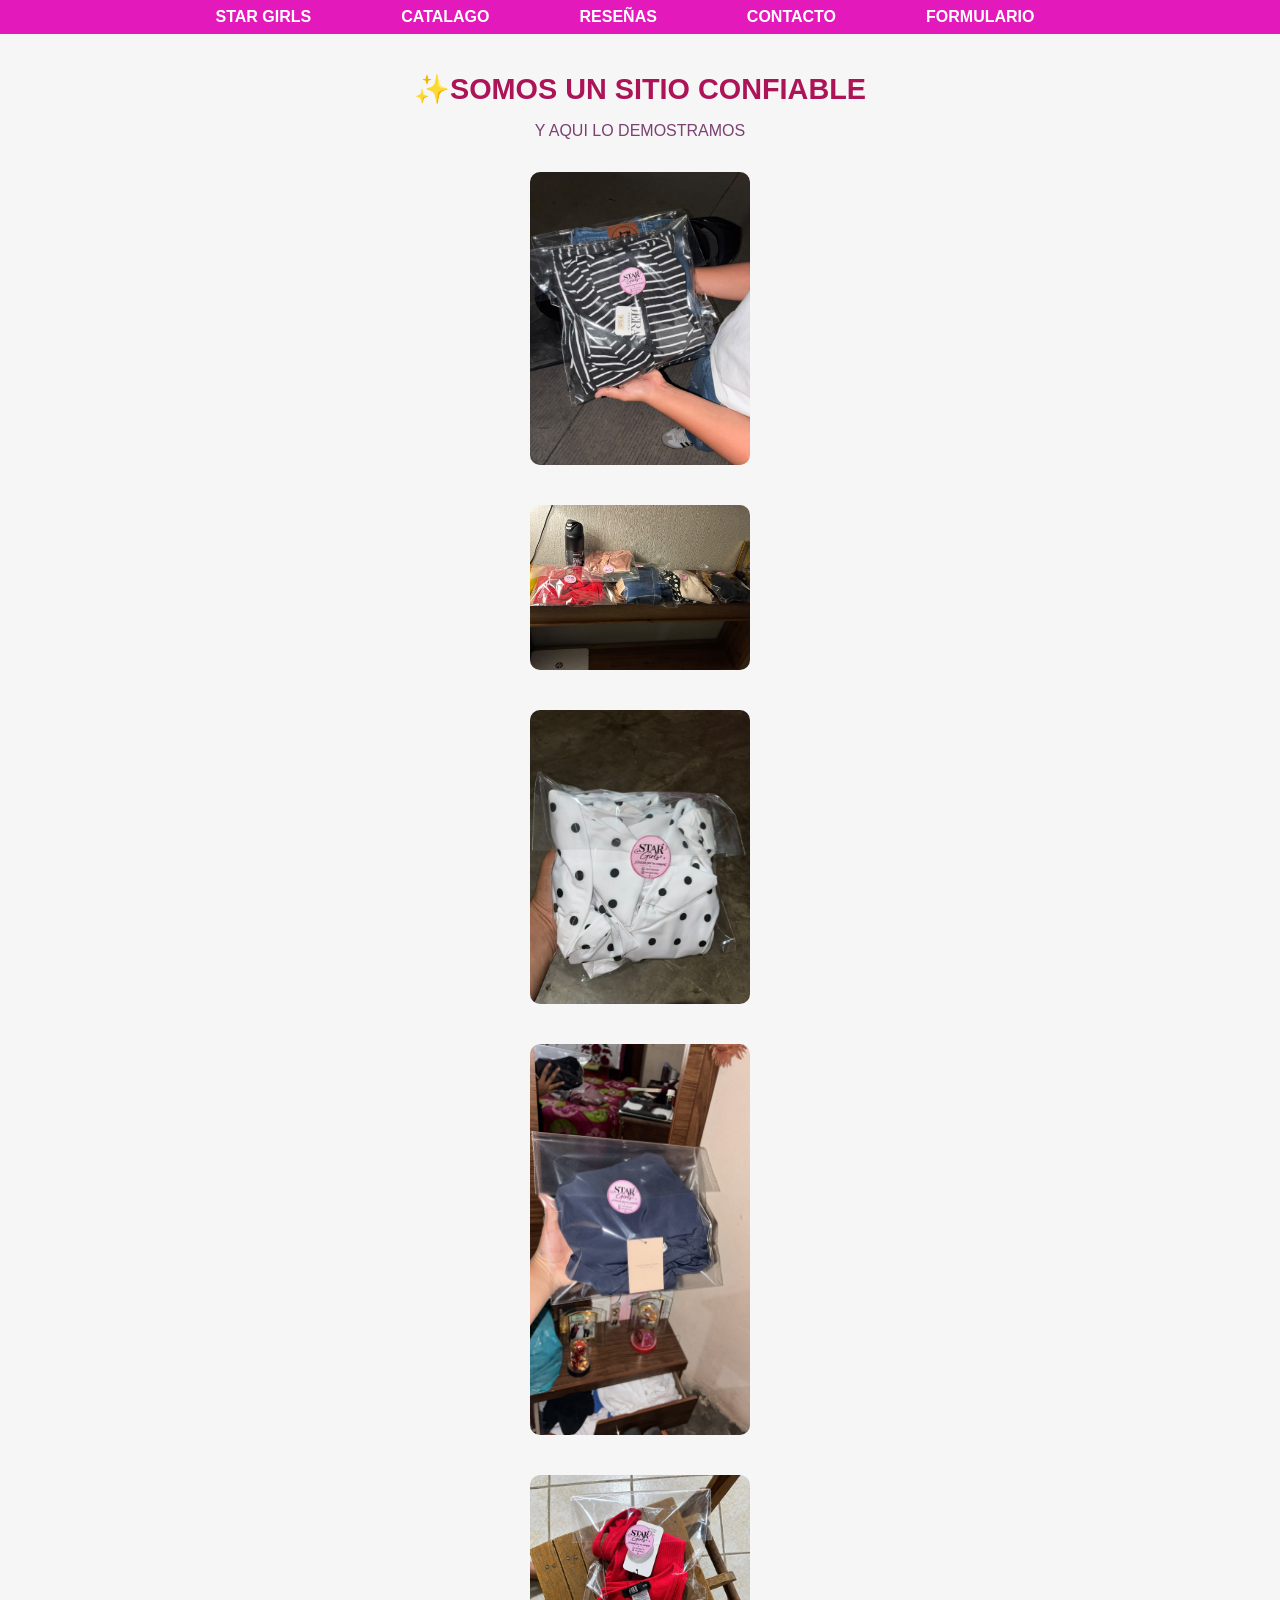
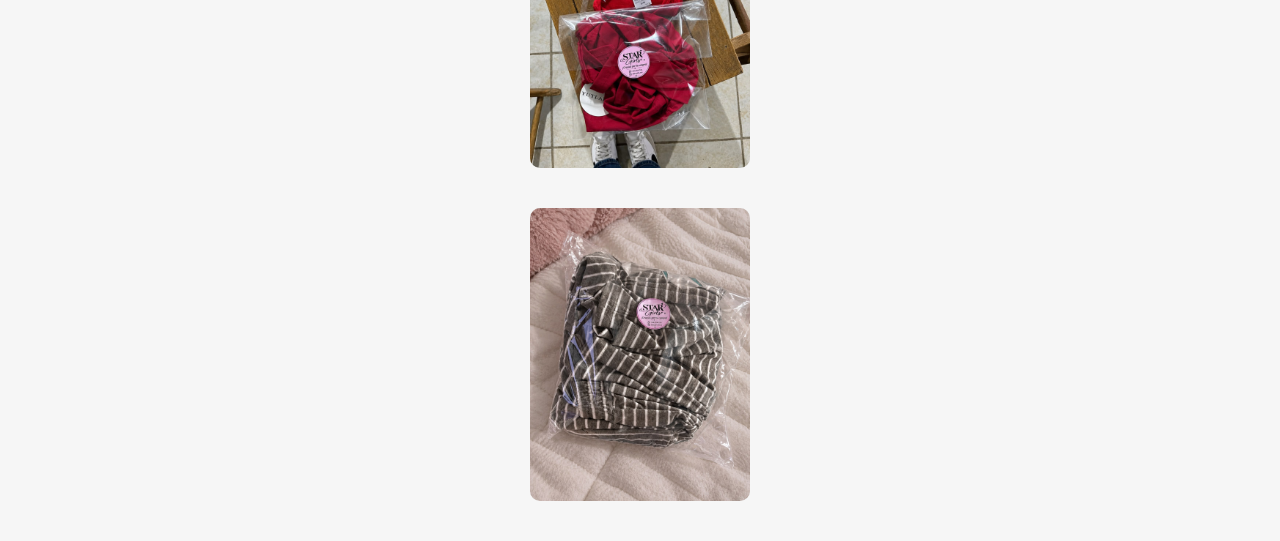
<file: pareja_2parcial/reseñas.html>
<!DOCTYPE html>
<html lang="en">
<head>
    <meta charset="UTF-8">
    <meta name="viewport" content="width=device-width, initial-scale=1.0">
    <title>Document</title>
<link rel="stylesheet" href="estile.css">
    <center>
        <div class="navbar">
            <ul>
                <li><a href="index.html">STAR GIRLS</a><li></li>
                <li><a href="catalogo.html">CATALAGO</a><li></li>
                <li><a href="reseñas.html">RESEÑAS</a><li></li>
                <li><a href="contacto.html">CONTACTO</a><li></li>
                <li><a href="formulario.html">FORMULARIO</a><li></li>  
            </ul>
        </div><br>
    </center>
</head>
<body>
    <center>
    <div class="contenedor">
        <header class="cabecera">
            <h1>✨SOMOS UN SITIO CONFIABLE</h1>
            <p>Y AQUI LO DEMOSTRAMOS</p>
        </header>
        <div class="galeria"><img src="img25.jpeg" class="estilo1"></div><br><br>
        <div class="galeria"><img src="img26.jpeg" class="estilo1"></div><br><br>
        <div class="galeria"><img src="img27.jpeg" class="estilo1"></div><br><br>
        <div class="galeria"><img src="img28.jpeg" class="estilo1"></div><br><br>
        <div class="galeria"><img src="img29.jpeg" class="estilo1"></div><br><br>
        <div class="galeria"><img src="img30.jpeg" class="estilo1"></div><br><br>
</center>
</body>
</html>
</file>
<file: pareja_2parcial/estile.css>
body {
  font-family: 'Segoe UI', sans-serif;
  text-align: center;
  background-color: #f0f0f08d;
  margin: 0;
  padding: 0;
}

h1, h2 {
  margin-top: 20px;
  color: #333;
}

.botones {
  margin: 20px;
}

.btn {
  display: inline-block;
  padding: 12px 24px;
  margin: 10px;
  background-color: #0077cc;
  color: white;
  text-decoration: none;
  border-radius: 6px;
  transition: background-color 0.3s;
}
.btn:hover {
  background-color: #005fa3;
}

.galeria img {
  width: 220px;
  height: auto;
  transition: transform 0.5s ease, box-shadow 0.5s ease;
  transform-style: preserve-3d;
  border-radius: 10px;
  cursor: pointer;
}
.estilo1:hover {
  transform: rotateY(15deg) scale(1.1);
  box-shadow: 0 10px 20px rgba(0,0,0,0.3);
}
.card {
      max-width: 200px;
      margin: auto;
      background-color: #ffffff;
      border-radius: 5px;
      box-shadow: 0 4px 10px rgba(0,0,0,0.2);
      overflow: hidden;
      transition: transform 0.3s ease;
    }

    .card:hover {
      transform: scale(1.03);
    }

    .card img {
      width: 100%;
      height: auto;
      display: block;
    }

    .card-content {
      padding: 10px;
    }

    .card-title {
      font-size: 1.5em;
      color: #2e8b57;
      margin-bottom: 05px;
      text-align: center;
    }

    .card-description {
      font-size: 1em;
      color: #333;
      text-align: justify;
    }
    .navbar {
    background-color: #e419bb; 
    padding: 0.5em 0;
}

.navbar ul {
    list-style: none;
    margin: 0;
    padding: 0;
    display: flex; 
    justify-content: center;
}

.navbar li {
    margin: 0 15px;
}

.navbar a {
    text-decoration: none;
    color: white;
    font-weight: bold;
    padding: 10px 15px;
    transition: background-color 0.3s ease;
    border-radius: 5px;
}


.navbar a:hover {
    background-color: #5a21f8; 
    color: #000;
}

.boton {
      background-color: #2e8b57;
      color: white;
      border: none;
      padding: 10px 15px;
      border-radius: 5px;
      cursor: pointer;
      transition: background-color 0.3s ease, transform 0.3s ease;
    }

.carrito {
      margin-top: 30px;
      padding: 10px;
      background-color: #eafbea;
      border-radius: 10px;
      max-width: 300px;
      margin-left: auto;
      margin-right: auto;
      box-shadow: 0 2px 5px rgba(0,0,0,0.2);
    }

    .carrito h2 {
      color: #2e8b57;
      margin-bottom: 15px;
      text-align: center;
    }

    .carrito ul {
      list-style: none;
      padding: 0;
    }

.carrito li {
      padding: 5px 0;
      border-bottom: 1px solid #ccc;
      color: #333;
    }
        .contenedor {
            max-width: 550px;
            margin: 0 auto;
        }

        .cabecera {
            text-align: center;
            margin-bottom: 2rem;
        }

        .cabecera h1 {
            font-size: 1.8rem;
            color: #ad1457;
            margin-bottom: 0.5rem;
        }

        .cabecera p {
            color: #7b4173;
        }

        form {
            background: #fff;
            padding: 2rem;
            border-radius: 16px;
            box-shadow: 0 8px 24px rgba(173, 20, 87, 0.15);
        }

        h2 {
            text-align: center;
            color: #ad1457;
            margin-bottom: 1.5rem;
        }

        label {
            display: block;
            margin: 1.2rem 0 0.4rem;
            font-weight: 500;
            color: #5a2850;
        }

        input[type="text"], input[type="email"], select, textarea {
            width: 100%;
            padding: 0.75rem;
            border: 1px solid #f0c8d0;
            border-radius: 8px;
            font-size: 1rem;
            background: #fef7f9;
        }

        input:focus, select:focus, textarea:focus {
            outline: none;
            border-color: #ad1457;
            box-shadow: 0 0 0 3px rgba(173, 20, 87, 0.15);
        }

        .opcion {
            margin: 0.6rem 0;
        }

        .opcion input {
            width: auto;
            margin-right: 0.5rem;
        }

        .opcion label {
            display: inline;
            margin: 0;
            color: #4a2040;
        }

        textarea {
            resize: vertical;
            min-height: 100px;
        }

        .estrellas {
            display: flex;
            gap: 0.5rem;
            margin-top: 0.5rem;
        }

        .estrellas label {
            font-size: 1.5rem;
            cursor: pointer;
            color: #f0c8d0;
        }

        .boton-enviar {
            width: 100%;
            margin-top: 1.8rem;
            padding: 0.9rem;
            background: linear-gradient(90deg, #ad1457, #d81b60);
            color: white;
            border: none;
            border-radius: 8px;
            font-size: 1.1rem;
            font-weight: bold;
            cursor: pointer;
            transition: transform 0.2s;
        }

        .boton-enviar:hover {
            transform: translateY(-2px);
            box-shadow: 0 6px 18px rgba(216, 27, 96, 0.3);
        }
</file>
